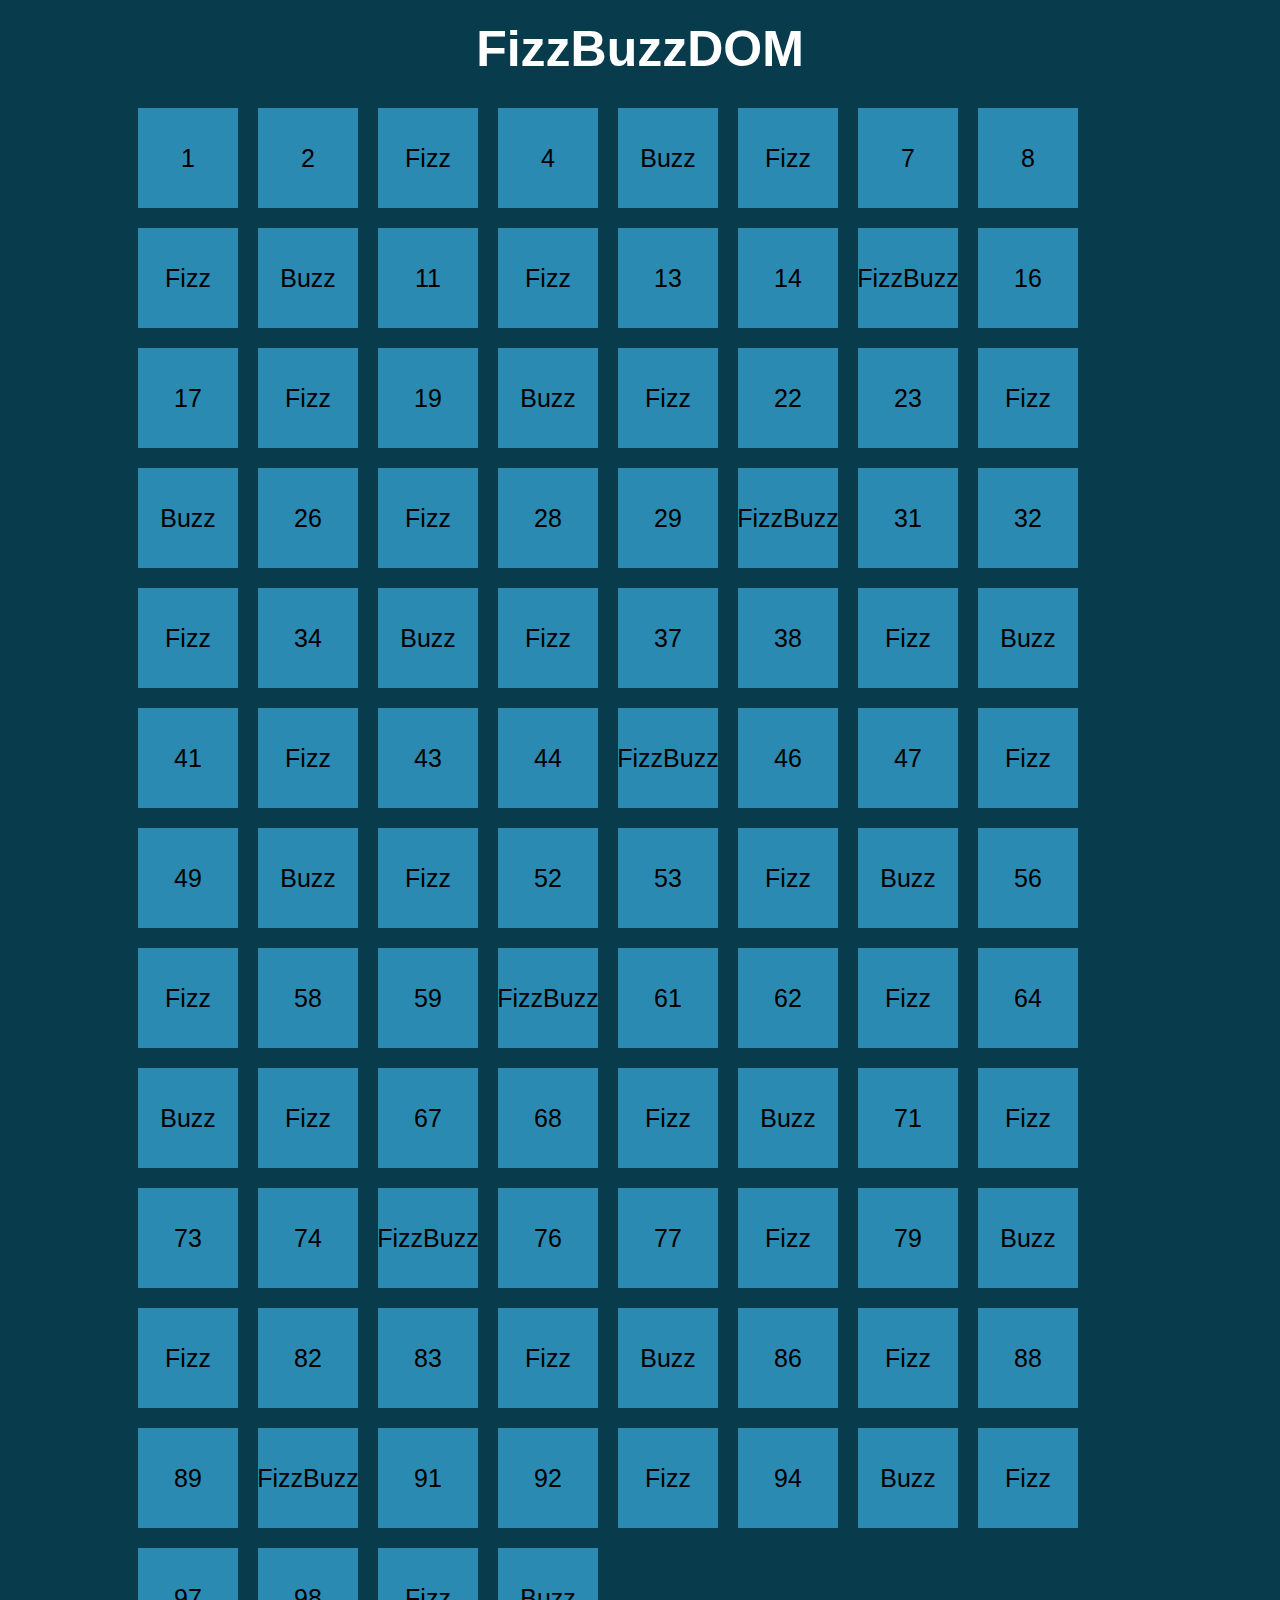
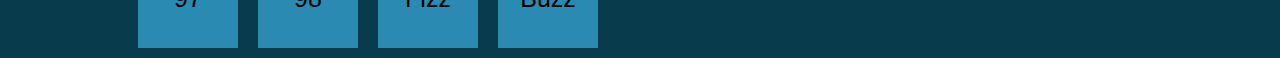
<file: milestone-2/index.html>
<!DOCTYPE html>
<html lang="en">
<head>
    <meta charset="UTF-8">
    <meta http-equiv="X-UA-Compatible" content="IE=edge">
    <meta name="viewport" content="width=device-width, initial-scale=1.0">
    <title>Ciclo for</title>

    <link rel="stylesheet" href="css/style.css">
</head>
<body>

    <h1>FizzBuzzDOM</h1>

    <div class="container">
        <!-- <div class="box">1</div> -->
    </div>

    <script type="text/javascript" src="js/script.js"></script>
</body>
</html>
</file>
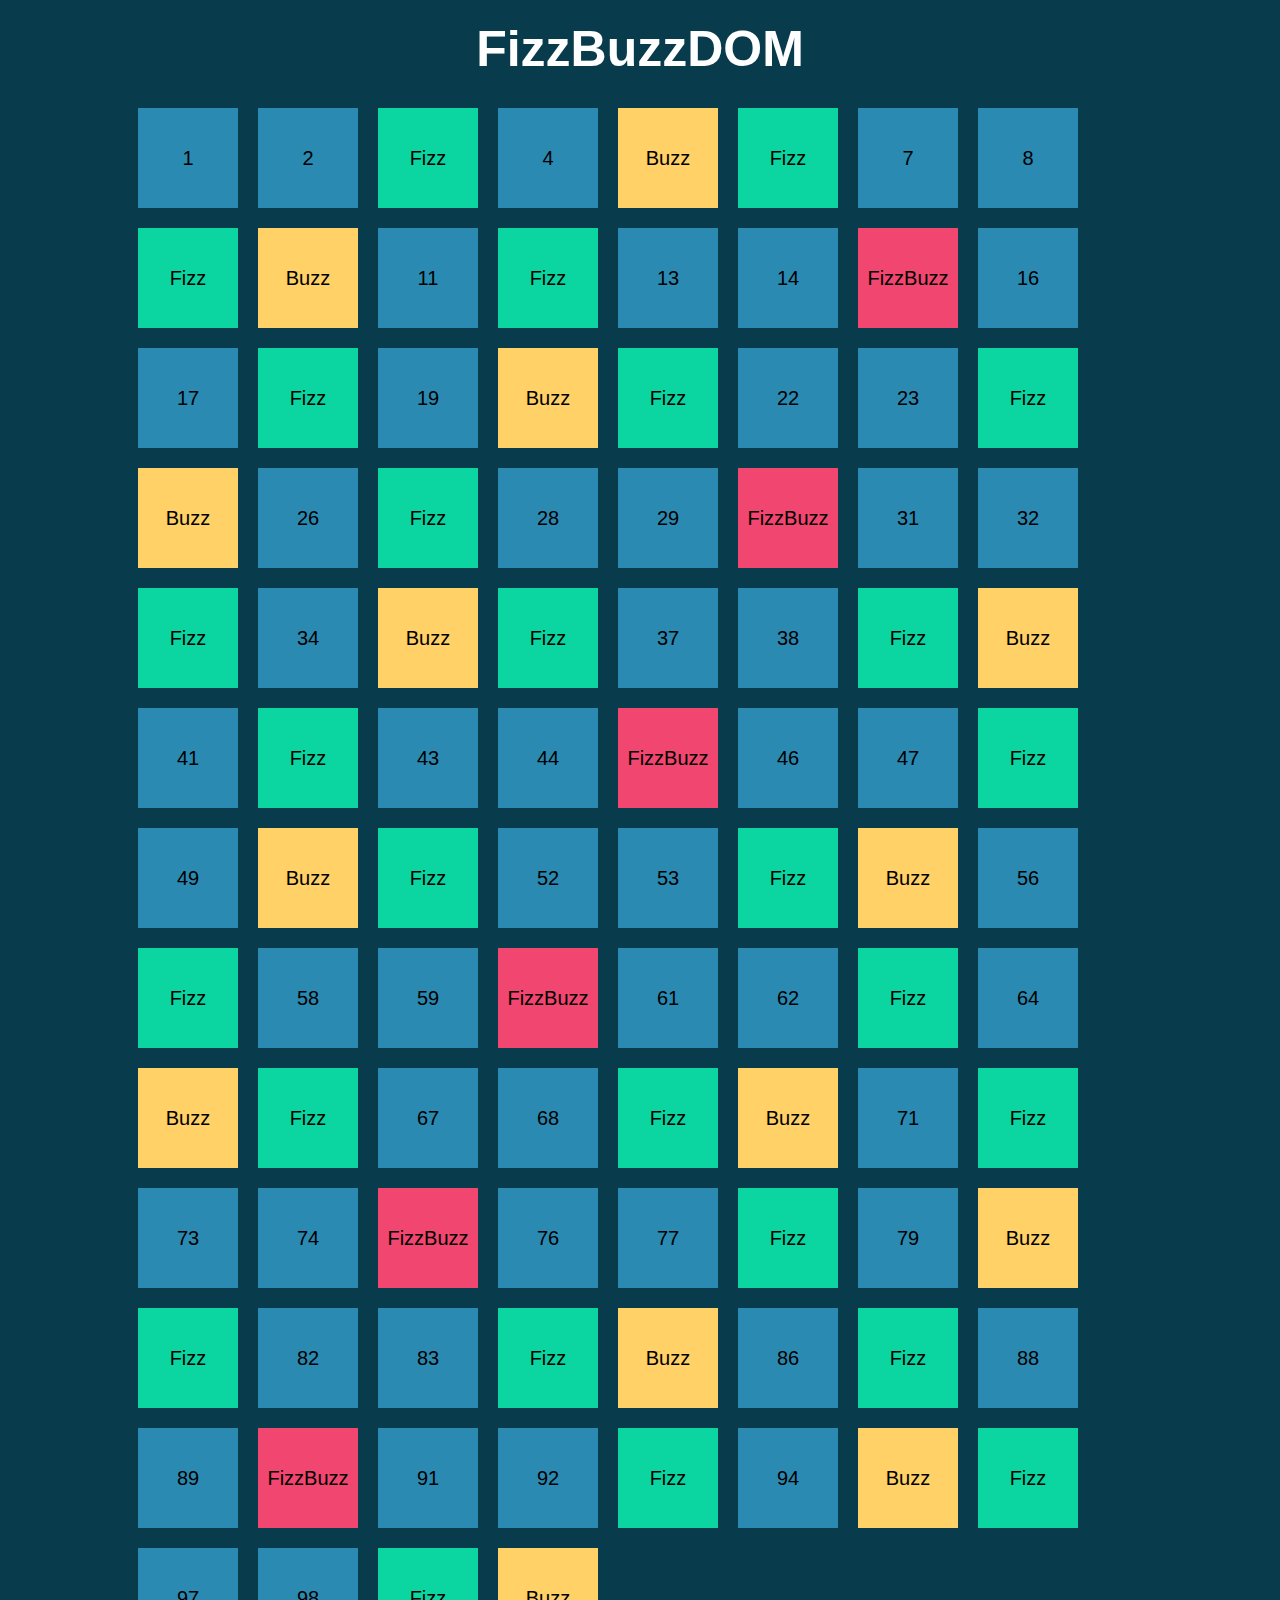
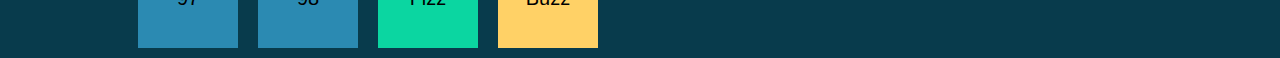
<file: milestone-3-vari-step/index.html>
<!DOCTYPE html>
<html lang="en">
<head>
    <meta charset="UTF-8">
    <meta http-equiv="X-UA-Compatible" content="IE=edge">
    <meta name="viewport" content="width=device-width, initial-scale=1.0">
    <title>Ciclo for</title>

    <link rel="stylesheet" href="css/style.css">
</head>
<body>

    <h1>FizzBuzzDOM</h1>

    <div class="container">
        <!-- <div>1</div> -->
    </div>

    <script type="text/javascript" src="js/script.js"></script>
</body>
</html>
</file>
<file: milestone-3-vari-step/css/style.css>
* {
    margin: 0;
    padding: 0;
    box-sizing: border-box;
}

body {
    background-color: #083b4c;
    font-family: Arial, Helvetica, sans-serif;
}

h1 {
    color: white;
    font-size: 50px;
    text-align: center;
    margin: 20px 0;
}

.container {
    width: 80%;
    margin: auto;
    display: flex;
    justify-content: flex-start;
    flex-wrap: wrap;
}

.box {
    display: flex;
    align-items: center;
    justify-content: center;
    width: 100px;
    height: 100px;
    background-color: #2b8ab2;
    margin: 10px;
    font-size: 20px;
}

.green-bg{
    background-color: #0bd6a1;
}

.yellow-bg{
    background-color: #ffd166;
}

.violet-bg{
    background-color: #f0466f;
}
</file>
<file: milestone-2/css/style.css>
/* RESET */
* {
    margin: 0;
    padding: 0;
    box-sizing: border-box;
}

/* COMMON */
body {
    background-color: #083b4c;
    font-family: Arial, Helvetica, sans-serif;
}

h1 {
    color: white;
    font-size: 50px;
    text-align: center;
    margin: 20px 0;
}

.container {
    width: 80%;
    margin: auto;
    display: flex;
    flex-wrap: wrap;
}

.box {
    display: flex;
    align-items: center;
    justify-content: center;
    width: 100px;
    height: 100px;
    background-color: #2b8ab2;
    margin: 10px;

    /* TEST */
    font-size: 25px;
}
</file>
